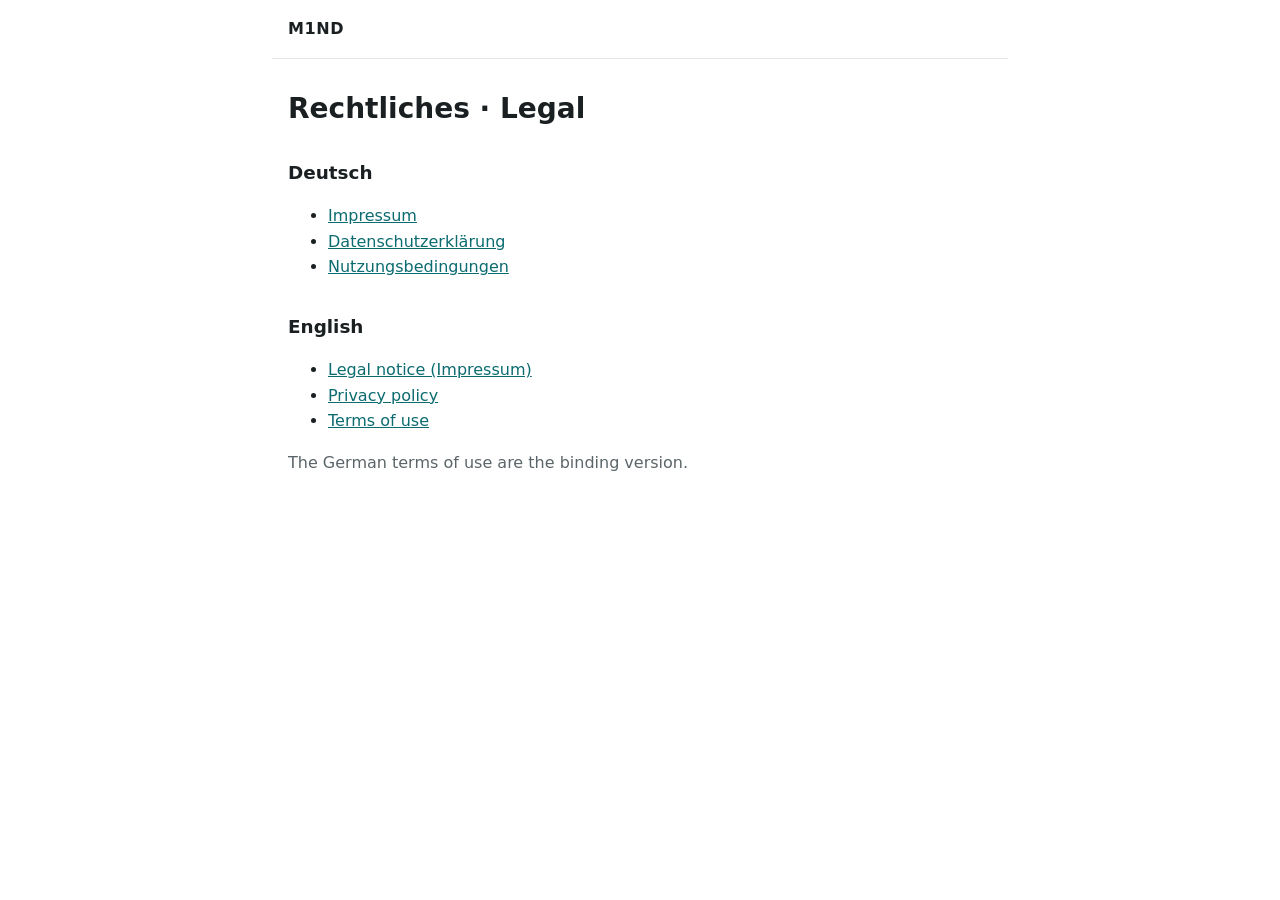
<file: index.html>
<!doctype html>
<html lang="de">
<head>
  <meta charset="utf-8">
  <meta name="viewport" content="width=device-width, initial-scale=1">
  <title>M1ND · Rechtliches / Legal</title>
  <link rel="stylesheet" href="style.css">
</head>
<body>
  <header>
    <a class="brand" href="./">M1ND</a>
  </header>
  <main>
    <h1>Rechtliches · Legal</h1>
    <section lang="de">
      <h2>Deutsch</h2>
      <ul>
      <li><a href="impressum.de.html">Impressum</a></li>
      <li><a href="datenschutzerklaerung.de.html">Datenschutzerklärung</a></li>
      <li><a href="nutzungsbedingungen.de.html">Nutzungsbedingungen</a></li>
      </ul>
    </section>
    <section lang="en">
      <h2>English</h2>
      <ul>
      <li><a href="impressum.en.html">Legal notice (Impressum)</a></li>
      <li><a href="datenschutzerklaerung.en.html">Privacy policy</a></li>
      <li><a href="nutzungsbedingungen.en.html">Terms of use</a></li>
      </ul>
      <p class="note">The German terms of use are the binding version.</p>
    </section>
  </main>
</body>
</html>
</file>
<file: style.css>
:root {
  --bg: #ffffff;
  --text: #1a1f21;
  --muted: #5b6569;
  --link: #0b6b6f;
  --rule: #e2e6e8;
}
@media (prefers-color-scheme: dark) {
  :root {
    --bg: #0a0e0f;
    --text: #e8ecee;
    --muted: #9aa4a8;
    --link: #5fd0d4;
    --rule: #233033;
  }
}
* { box-sizing: border-box; }
body {
  margin: 0;
  background: var(--bg);
  color: var(--text);
  font: 16px/1.6 system-ui, -apple-system, "Segoe UI", Roboto, sans-serif;
}
header, main { max-width: 46rem; margin: 0 auto; padding: 0 16px; }
header {
  display: flex; justify-content: space-between; align-items: center;
  gap: 1rem; padding-top: 1rem; padding-bottom: 1rem;
  border-bottom: 1px solid var(--rule);
}
.brand { font-weight: 700; letter-spacing: .04em; color: var(--text); text-decoration: none; }
a { color: var(--link); }
main { padding-bottom: 3rem; overflow-wrap: anywhere; }
h1 { font-size: 1.75rem; line-height: 1.25; margin: 2rem 0 .5rem; }
h2 { font-size: 1.15rem; margin: 2rem 0 .5rem; }
.stand, .note { color: var(--muted); }
</file>
